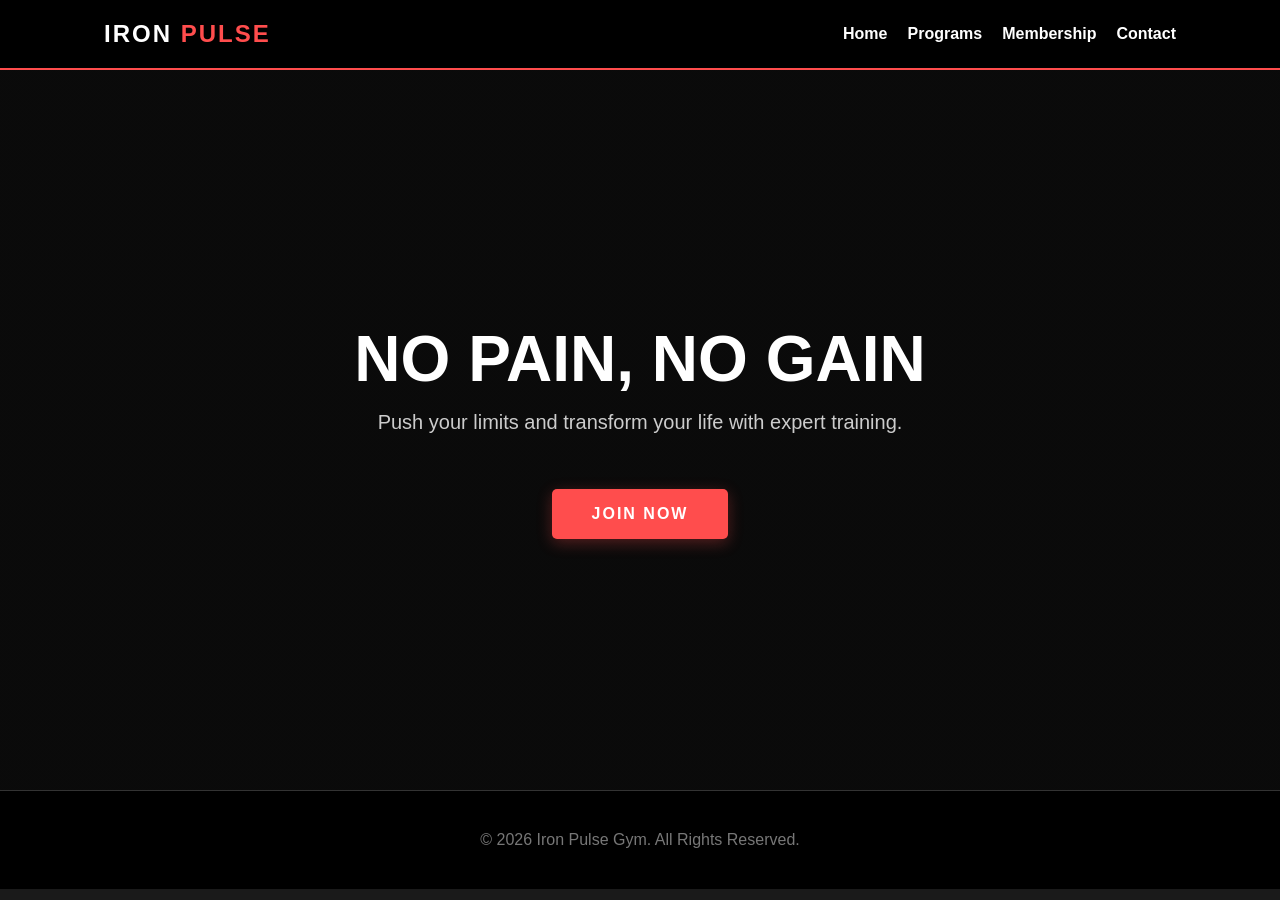
<file: index.html>
<!DOCTYPE html>
<html lang="en">
<head>
    <meta charset="UTF-8">
    <meta name="viewport" content="width=device-width, initial-scale=1.0">
    <title>Iron Pulse Gym</title>
    <link rel="stylesheet" href="style.css">
</head>
<body>
    <header>
        <nav>
            <div class="logo">IRON <span>PULSE</span></div>
            <ul>
                <li><a href="index.html">Home</a></li>
                <li><a href="programmes.html">Programs</a></li>
                <li><a href="membership.html">Membership</a></li>
                <li><a href="contact.html">Contact</a></li>
            </ul>
        </nav>
    </header>

    <section class="hero">
        <div class="hero-content">
            <h1>NO PAIN, NO GAIN</h1>
            <p>Push your limits and transform your life with expert training.</p>
            <a href="membership.html" class="btn-schedule">Join Now</a>
        </div>
    </section>
<footer>
        <p>&copy; 2026 Iron Pulse Gym. All Rights Reserved.</p>
    </footer>
   
</body>
</html>
</file>
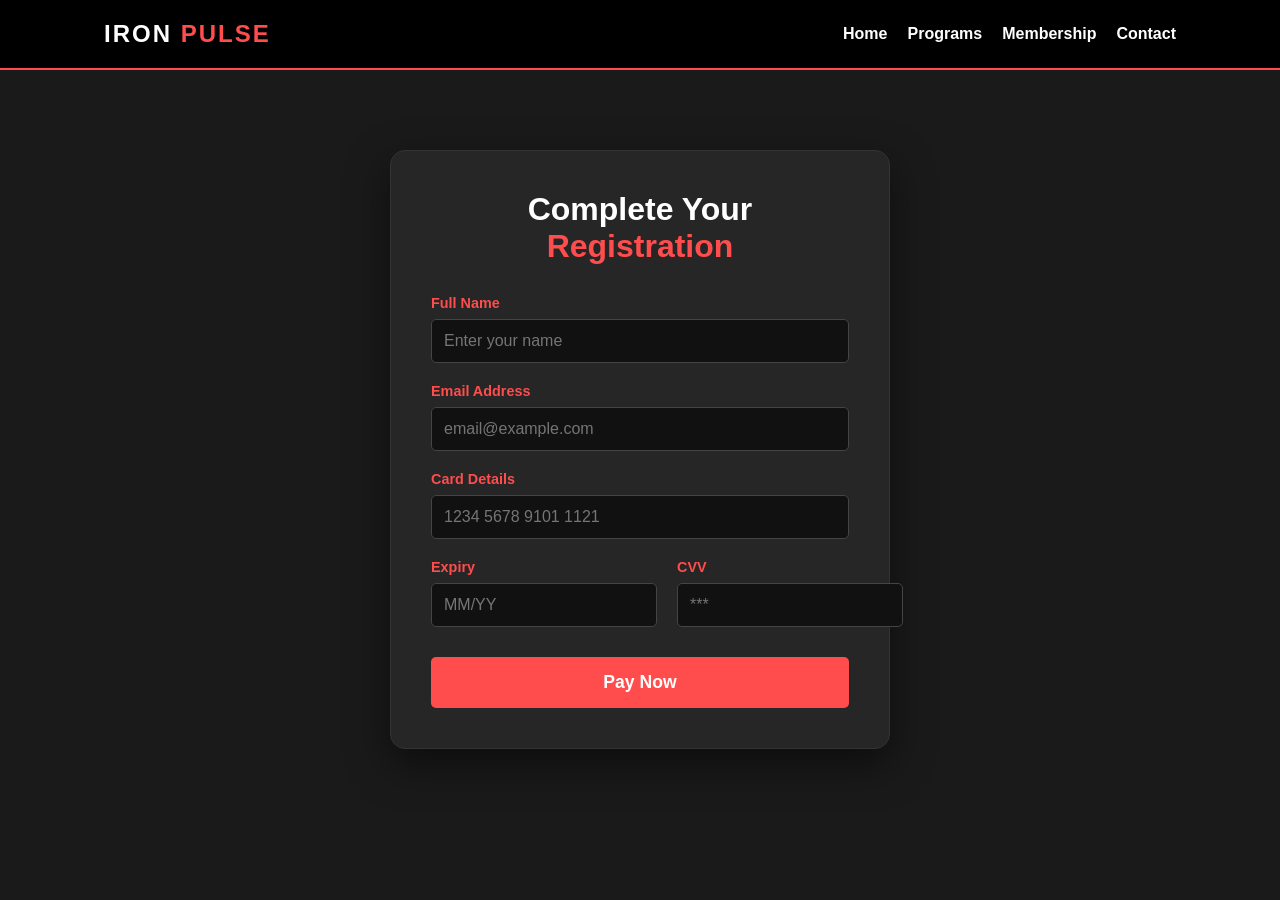
<file: checkout.html>
<!DOCTYPE html>
<html lang="en">
<head>
    <meta charset="UTF-8">
    <meta name="viewport" content="width=device-width, initial-scale=1.0">
    <title>Checkout | Iron Pulse Gym</title>
    <link rel="stylesheet" href="style.css">
    <link rel="stylesheet" href="checkout.css">
</head>
<body>

    <header>
        <nav>
            <div class="logo">IRON <span>PULSE</span></div>
            <ul>
                <li><a href="index.html">Home</a></li>
                <li><a href="programs.html">Programs</a></li>
                <li><a href="membership.html">Membership</a></li>
                 <li><a href="contact.html">Contact</a></li>
            </ul>
        </nav>
    </header>

    <section class="checkout-section">
        <div class="checkout-container">
            <h2>Complete Your <span>Registration</span></h2>
            
            <form id="checkout-form" onsubmit="handlePayment(event)">
                <div class="form-group">
                    <label>Full Name</label>
                    <input type="text" placeholder="Enter your name" required>
                </div>

                <div class="form-group">
                    <label>Email Address</label>
                    <input type="email" placeholder="email@example.com" required>
                </div>

                <div class="form-group">
                    <label>Card Details</label>
                    <input type="text" placeholder="1234 5678 9101 1121" maxlength="16" required>
                </div>

                <div class="form-row">
                    <div class="form-group">
                        <label>Expiry</label>
                        <input type="text" placeholder="MM/YY" maxlength="5" required>
                    </div>
                    <div class="form-group">
                        <label>CVV</label>
                        <input type="password" placeholder="***" maxlength="3" required>
                    </div>
                </div>

                <button type="submit" class="btn checkout-btn">Pay Now</button>
            </form>
        </div>
    </section>

    <script>
        function handlePayment(event) {
            event.preventDefault(); // Prevents the page from refreshing
            alert("Payment Successful! Welcome to the Iron Pulse family, Boss.");
            window.location.href = "index.html"; // Redirects back to home
        }
    </script>

</body>
</html>
</file>
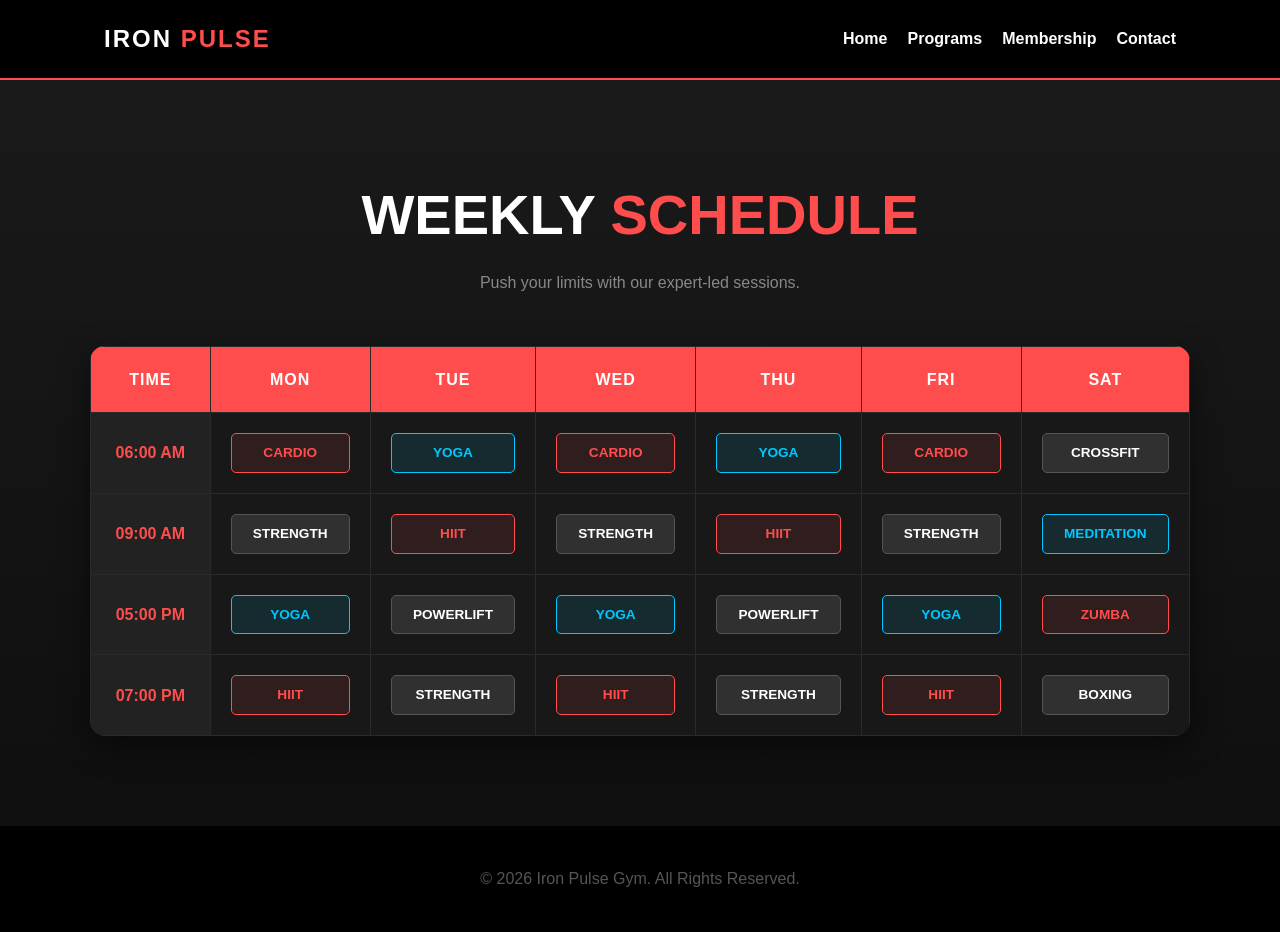
<file: schedule.html>
<!DOCTYPE html>
<html lang="en">
<head>
    <meta charset="UTF-8">
    <meta name="viewport" content="width=device-width, initial-scale=1.0">
    <title>Class Schedule | Iron Pulse</title>
    <link rel="stylesheet" href="schedulestyle.css">
</head>
<body>

<header>
    <nav>
        <div class="logo">IRON <span>PULSE</span></div>
        <ul>
            <li><a href="index.html">Home</a></li>
            <li><a href="programmes.html">Programs</a></li>
            <li><a href="membership.html">Membership</a></li>
            <li><a href="contact.html">Contact</a></li>
        </ul>
    </nav>
</header>

<section class="schedule-section">
    <div class="container">
        <h1>Weekly <span>Schedule</span></h1>
        <p class="subtitle">Push your limits with our expert-led sessions.</p>

        <div class="table-wrapper">
            <table>
                <thead>
                    <tr>
                        <th>Time</th>
                        <th>Mon</th>
                        <th>Tue</th>
                        <th>Wed</th>
                        <th>Thu</th>
                        <th>Fri</th>
                        <th>Sat</th>
                    </tr>
                </thead>
                <tbody>
                    <tr>
                        <td class="time-slot">06:00 AM</td>
                        <td><span class="class-card cardio">Cardio</span></td>
                        <td><span class="class-card yoga">Yoga</span></td>
                        <td><span class="class-card cardio">Cardio</span></td>
                        <td><span class="class-card yoga">Yoga</span></td>
                        <td><span class="class-card cardio">Cardio</span></td>
                        <td><span class="class-card strength">Crossfit</span></td>
                    </tr>
                    <tr>
                        <td class="time-slot">09:00 AM</td>
                        <td><span class="class-card strength">Strength</span></td>
                        <td><span class="class-card cardio">HIIT</span></td>
                        <td><span class="class-card strength">Strength</span></td>
                        <td><span class="class-card cardio">HIIT</span></td>
                        <td><span class="class-card strength">Strength</span></td>
                        <td><span class="class-card yoga">Meditation</span></td>
                    </tr>
                    <tr>
                        <td class="time-slot">05:00 PM</td>
                        <td><span class="class-card yoga">Yoga</span></td>
                        <td><span class="class-card strength">Powerlift</span></td>
                        <td><span class="class-card yoga">Yoga</span></td>
                        <td><span class="class-card strength">Powerlift</span></td>
                        <td><span class="class-card yoga">Yoga</span></td>
                        <td><span class="class-card cardio">Zumba</span></td>
                    </tr>
                    <tr>
                        <td class="time-slot">07:00 PM</td>
                        <td><span class="class-card cardio">HIIT</span></td>
                        <td><span class="class-card strength">Strength</span></td>
                        <td><span class="class-card cardio">HIIT</span></td>
                        <td><span class="class-card strength">Strength</span></td>
                        <td><span class="class-card cardio">HIIT</span></td>
                        <td><span class="class-card strength">Boxing</span></td>
                    </tr>
                </tbody>
            </table>
        </div>
    </div>
</section>

<footer>
    <p>&copy; 2026 Iron Pulse Gym. All Rights Reserved.</p>
</footer>

</body>
</html>
</file>
<file: style.css>
/* --- UNIVERSAL SETUP --- */
* {
    margin: 0;
    padding: 0;
    box-sizing: border-box; /* Ensures padding doesn't break widths */
    font-family: 'Segoe UI', Tahoma, Geneva, Verdana, sans-serif;
}

body {
    background-color: #1a1a1a;
    color: #fff;
    overflow-x: hidden; /* Prevents unwanted horizontal scrolling */
}

/* --- FLEXIBLE NAVIGATION --- */
header {
    background: #000;
    padding: 20px 0;
    position: sticky;
    top: 0;
    z-index: 1000;
    border-bottom: 2px solid #ff4d4d;
}

nav {
    display: flex;
    justify-content: space-between; /* Pushes Logo left, Links right */
    align-items: center;
    max-width: 1200px;
    margin: 0 auto;
    padding: 0 5%; /* Flexible side spacing */
}

.logo {
    font-size: 1.5rem;
    font-weight: bold;
    letter-spacing: 2px;
    white-space: nowrap;
}

.logo span {
    color: #ff4d4d;
}

nav ul {
    display: flex;
    list-style: none; /* No bullet points */
    flex-wrap: wrap;
    justify-content: center;
}

nav ul li {
    margin-left: 20px;
}

nav ul li a {
    text-decoration: none;
    color: #fff;
    font-weight: bold;
    transition: 0.3s;
}

nav ul li a:hover {
    color: #ff4d4d;
}

/* --- RESPONSIVE HERO SECTION --- */
.hero {
    min-height: 80vh; /* Uses min-height so content can grow if needed */
    background: linear-gradient(rgba(0,0,0,0.6), rgba(0,0,0,0.6)), 
                url('https://images.unsplash.com/photo-1534438327276-14e5300c3a48?auto=format&fit=crop&w=1500&q=80');
    background-size: cover;
    background-position: center;
    display: flex;
    align-items: center;
    justify-content: center;
    text-align: center;
    padding: 40px 20px;
}

.hero-content h1 {
    /* Font size scales between 30px and 60px based on screen size */
    font-size: clamp(2rem, 8vw, 4rem); 
    margin-bottom: 15px;
    text-transform: uppercase;
}

.hero-content p {
    font-size: clamp(1rem, 2vw, 1.25rem);
    margin-bottom: 30px;
    color: #ccc;
}

/* --- FLEXIBLE CARD SYSTEM --- */
.card-container {
    display: flex;
    justify-content: center;
    gap: 25px;
    flex-wrap: wrap; /* Allows cards to wrap to next line on mobile */
    max-width: 1200px;
    margin: 60px auto;
    padding: 0 20px;
}

.card {
    background: #262626;
    padding: 40px 30px;
    /* Cards will grow, but won't get smaller than 280px */
    flex: 1 1 280px; 
    max-width: 350px;
    border-radius: 10px;
    border-bottom: 4px solid #ff4d4d;
    transition: transform 0.3s, border-color 0.3s;
    text-align: center;
}

.card:hover {
    transform: translateY(-10px);
}

.card h3 {
    margin-bottom: 15px;
    color: #ff4d4d;
}
/* --- HERO BUTTON STYLING --- */
.btn-schedule {
    display: inline-block;
    padding: 16px 40px;
    background: #ff4d4d; /* Solid red for high visibility */
    color: white;
    text-decoration: none;
    font-weight: 800;
    text-transform: uppercase;
    letter-spacing: 2px;
    border-radius: 5px; /* Matches your previous rounded style */
    border: none;
    cursor: pointer;
    transition: all 0.4s ease;
    margin-top: 25px;
    box-shadow: 0 4px 15px rgba(255, 77, 77, 0.3); /* Subtle red glow */
}

.btn-schedule:hover {
    background: #e60000; /* Slightly darker red on hover */
    transform: translateY(-5px); /* Pops up on hover */
    box-shadow: 0 8px 25px rgba(255, 77, 77, 0.6); /* Stronger glow on hover */
    color: #fff;
}

/* Ensure the hero content centers the button properly */
.hero-content {
    display: flex;
    flex-direction: column;
    align-items: center;
    text-align: center;
}

/* --- FOOTER --- */
footer {
    text-align: center;
    padding: 40px 20px;
    background: #000;
    color: #777;
    border-top: 1px solid #333;
}

/* --- MOBILE BREAKPOINTS --- */
@media (max-width: 768px) {
    nav {
        flex-direction: column; /* Stack logo above links */
        gap: 15px;
    }

    nav ul li {
        margin: 5px 10px; /* Tighter spacing for mobile menu */
    }

    .hero {
        min-height: 60vh;
    }

    .card-container {
        margin: 40px auto;
    }
    
    .card {
        flex: 1 1 100%; /* Force cards to full width on small phones */
        max-width: 100%;
    }
}
</file>
<file: checkout.css>
/* --- CHECKOUT PAGE SPECIFIC STYLES --- */

.checkout-section {
    display: flex;
    justify-content: center;
    align-items: center;
    padding: 80px 20px;
    min-height: 80vh; /* Ensures it takes up the full screen height */
}

.checkout-container {
    background: #262626;
    padding: 40px;
    border-radius: 15px;
    width: 100%;
    max-width: 500px;
    box-shadow: 0 15px 40px rgba(0,0,0,0.5);
    border: 1px solid #333;
}

.checkout-container h2 {
    text-align: center;
    margin-bottom: 30px;
    font-size: 2rem;
    color: #fff;
}

.checkout-container h2 span {
    color: #ff4d4d;
}

.form-group {
    margin-bottom: 20px;
    display: flex;
    flex-direction: column;
}

.form-group label {
    margin-bottom: 8px;
    color: #ff4d4d;
    font-size: 0.9rem;
    font-weight: bold;
    text-align: left;
}

.form-group input {
    background: #111;
    border: 1px solid #444;
    padding: 12px;
    border-radius: 5px;
    color: #fff;
    outline: none;
    font-size: 1rem;
    transition: 0.3s;
}

.form-group input:focus {
    border-color: #ff4d4d;
    box-shadow: 0 0 5px rgba(255, 77, 77, 0.5);
}

.form-row {
    display: flex;
    gap: 20px;
}

.checkout-btn {
    width: 100%;
    margin-top: 10px;
    cursor: pointer;
    border: none;
    font-size: 1.1rem;
    background: #ff4d4d;
    color: white;
    padding: 15px;
    border-radius: 5px;
    font-weight: bold;
    transition: 0.3s;
}

.checkout-btn:hover {
    background: #e60000;
    transform: translateY(-2px);
}
/* Add this to your Membership/Registration CSS */
@media (max-width: 480px) {
    .registration-card {
        width: 95% !important;
        margin: 10px auto;
    }

    /* This targets the row containing Expiry and CVV */
    .form-row, .expiry-cvv-container { 
        display: flex;
        flex-direction: column !important; 
    }

    input {
        width: 100% !important; /* Makes every field full-width */
        box-sizing: border-box;
    }
}
</file>
<file: schedulestyle.css>
/* --- UNIVERSAL SETUP --- */
* {
    margin: 0;
    padding: 0;
    box-sizing: border-box;
    font-family: 'Segoe UI', Roboto, sans-serif;
}

body {
    background-color: #0f0f0f;
    color: #fff;
    line-height: 1.6;
}

/* --- NAVIGATION (Matching your style) --- */
header {
    background: #000;
    padding: 20px 0;
    border-bottom: 2px solid #ff4d4d;
    width: 100%;
}

nav {
    display: flex;
    justify-content: space-between; /* Logo left, Links right */
    align-items: center;
    max-width: 1200px;
    margin: 0 auto;
    padding: 0 5%; /* Flexible padding based on screen width */
}


.logo {
    font-size: 24px;
    font-weight: bold;
    letter-spacing: 2px;
}

.logo span { color: #ff4d4d; }

nav ul {
    display: flex;
    list-style: none;
    flex-wrap: wrap; /* Allows links to wrap if the screen is very narrow */
    justify-content: center;
}

nav ul li {
    margin-left: 20px;
}

nav ul li a {
    color: white;
    text-decoration: none;
    font-weight: bold;
    font-size: 1rem;
    transition: 0.3s;
}

nav ul li a:hover {
    color: #ff4d4d;
}

/* --- SCHEDULE STYLING --- */
.schedule-section {
    padding: clamp(60px, 10vh, 100px) 20px;
    text-align: center;
     background: linear-gradient(180deg, #1a1a1a 0%, #0f0f0f 100%); 
}

.schedule-section h1 {
    font-size: clamp(2rem, 5vw, 3.5rem);
    text-transform: uppercase;
    margin-bottom: 10px;
    font-weight: 900;
}

.schedule-section h1 span {
    color: #ff4d4d;
}

.subtitle {
    color: #888;
    margin-bottom: 50px;
}

/* Table Design */
.table-wrapper {
    max-width: 1100px;
    margin: 0 auto;
    overflow-x: auto; /* Enables horizontal scroll on tiny phones */
    border-radius: 15px;
    box-shadow: 0 10px 30px rgba(0,0,0,0.5);
}

table {
    width: 100%;
    border-collapse: collapse;
    background: #181818;
}

th, td {
    padding: 20px;
    border: 1px solid #2a2a2a;
    text-align: center;
}

th {
    background: #ff4d4d;
    color: white;
    text-transform: uppercase;
    letter-spacing: 1px;
}

.time-slot {
    background: #222;
    font-weight: bold;
    color: #ff4d4d;
}

/* Class Labels */
.class-card {
    display: inline-block;
    padding: 8px 15px;
    border-radius: 5px;
    font-size: 0.85rem;
    font-weight: bold;
    text-transform: uppercase;
    width: 100%;
}

.cardio { background: rgba(255, 77, 77, 0.1); color: #ff4d4d; border: 1px solid #ff4d4d; }
.yoga { background: rgba(0, 200, 255, 0.1); color: #00c8ff; border: 1px solid #00c8ff; }
.strength { background: rgba(255, 255, 255, 0.1); color: #fff; border: 1px solid #555; }

/* --- FOOTER --- */
footer {
    text-align: center;
    padding: 40px;
    color: #555;
    background: #000;
}

/* --- MOBILE RESPONSIVENESS --- */
@media (max-width: 768px) {
    .contact-container {
        flex-direction: column;
    }
    
   nav {
        flex-direction: column; /* Stacks logo and links on mobile */
        gap: 15px;
    }
    
    nav ul li {
        margin: 0 10px;
    }

    section {
        overflow-x: auto !important; /* Allows swiping left/right */
        -webkit-overflow-scrolling: touch;
    }

    table {
        min-width: 600px; /* Maintains the table shape so text doesn't crush */
    }
}
</file>
